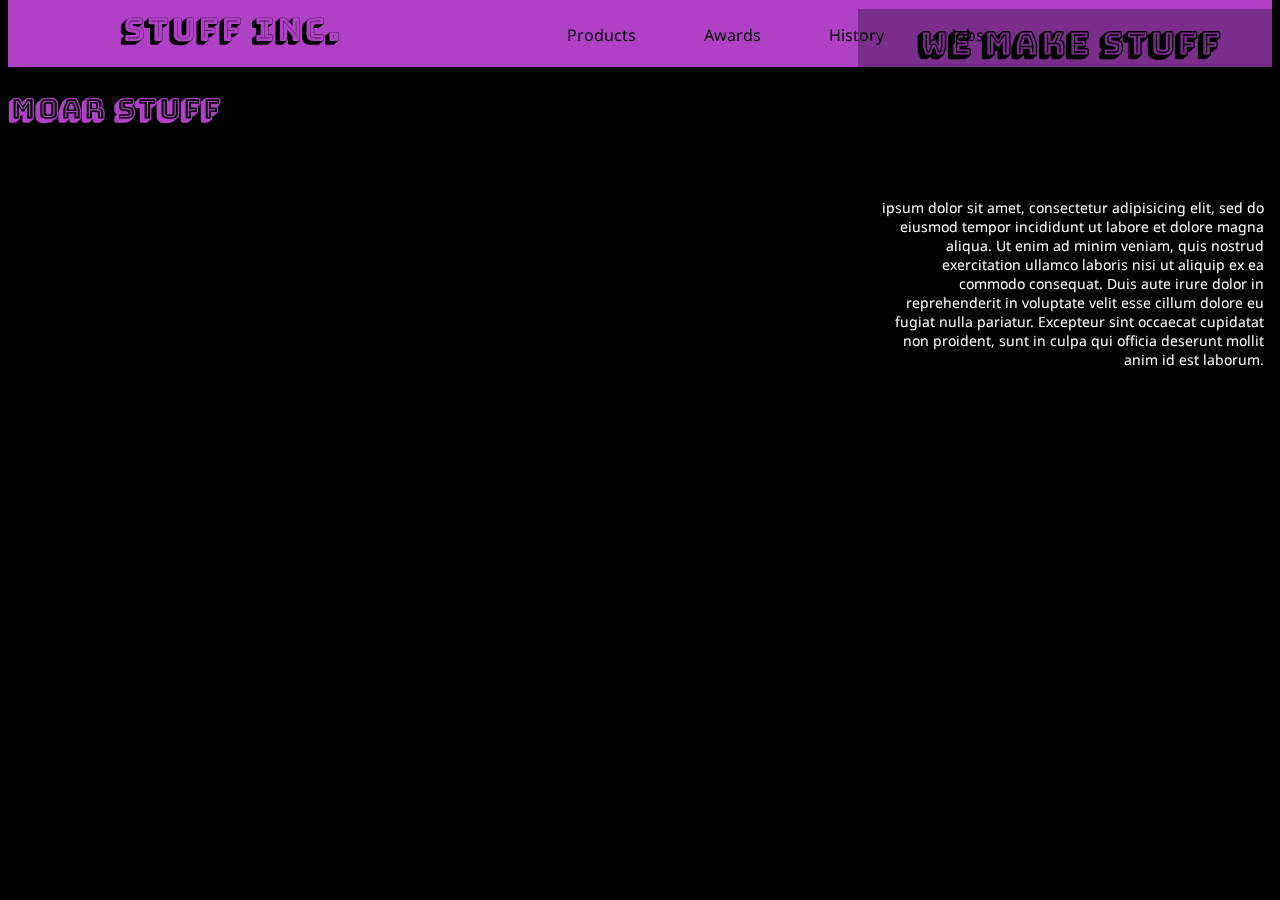
<file: index.html>
<!DOCTYPE html>
<html>
<head>
	<title>Nav Bar</title>
	<link rel="stylesheet" type="text/css" href="css/nav.css">
	<link rel="stylesheet" type="text/css" href="css/awards.css">
	<link href="https://fonts.googleapis.com/css?family=Bungee+Shade|Droid+Sans" rel="stylesheet">
</head>
<body>
	<nav>
		<ul>
			<li id="index"><a href="index.html">Stuff Inc.</a></li>
			<li><a href="products.html">Products</a></li>
			<li><a href="awards.html">Awards</a></li>
			<li><a href="history.html">History</a></li>
			<li><a href="jobs.html">Jobs</a></li>
		</ul>
	</nav>
<!-- VIDEO STUFF -->
<div class="video-background">
    <div class="video-foreground">
      <iframe width="560" height="315" src="https://www.youtube.com/embed/MBxr_sQH3aI?rel=0&autoplay=1&loop=1&playlist=MBxr_sQH3aI" frameborder="0" allowfullscreen></iframe>

    </div>
  </div>
<div id="vidtop-content">
<div class="vid-info">
<!-- VIDEO STUFF END -->
    <h1>We Make Stuff <br> You Buy Stuff</h1>
    <p> ipsum dolor sit amet, consectetur adipisicing elit, sed do eiusmod
tempor incididunt ut labore et dolore magna aliqua. Ut enim ad minim veniam,
quis nostrud exercitation ullamco laboris nisi ut aliquip ex ea commodo
consequat. Duis aute irure dolor in reprehenderit in voluptate velit esse
cillum dolore eu fugiat nulla pariatur. Excepteur sint occaecat cupidatat non
proident, sunt in culpa qui officia deserunt mollit anim id est laborum.
  </div>
</div>
<h2>
  MOAR STUFF
</h2>













</body>
</html>
</file>
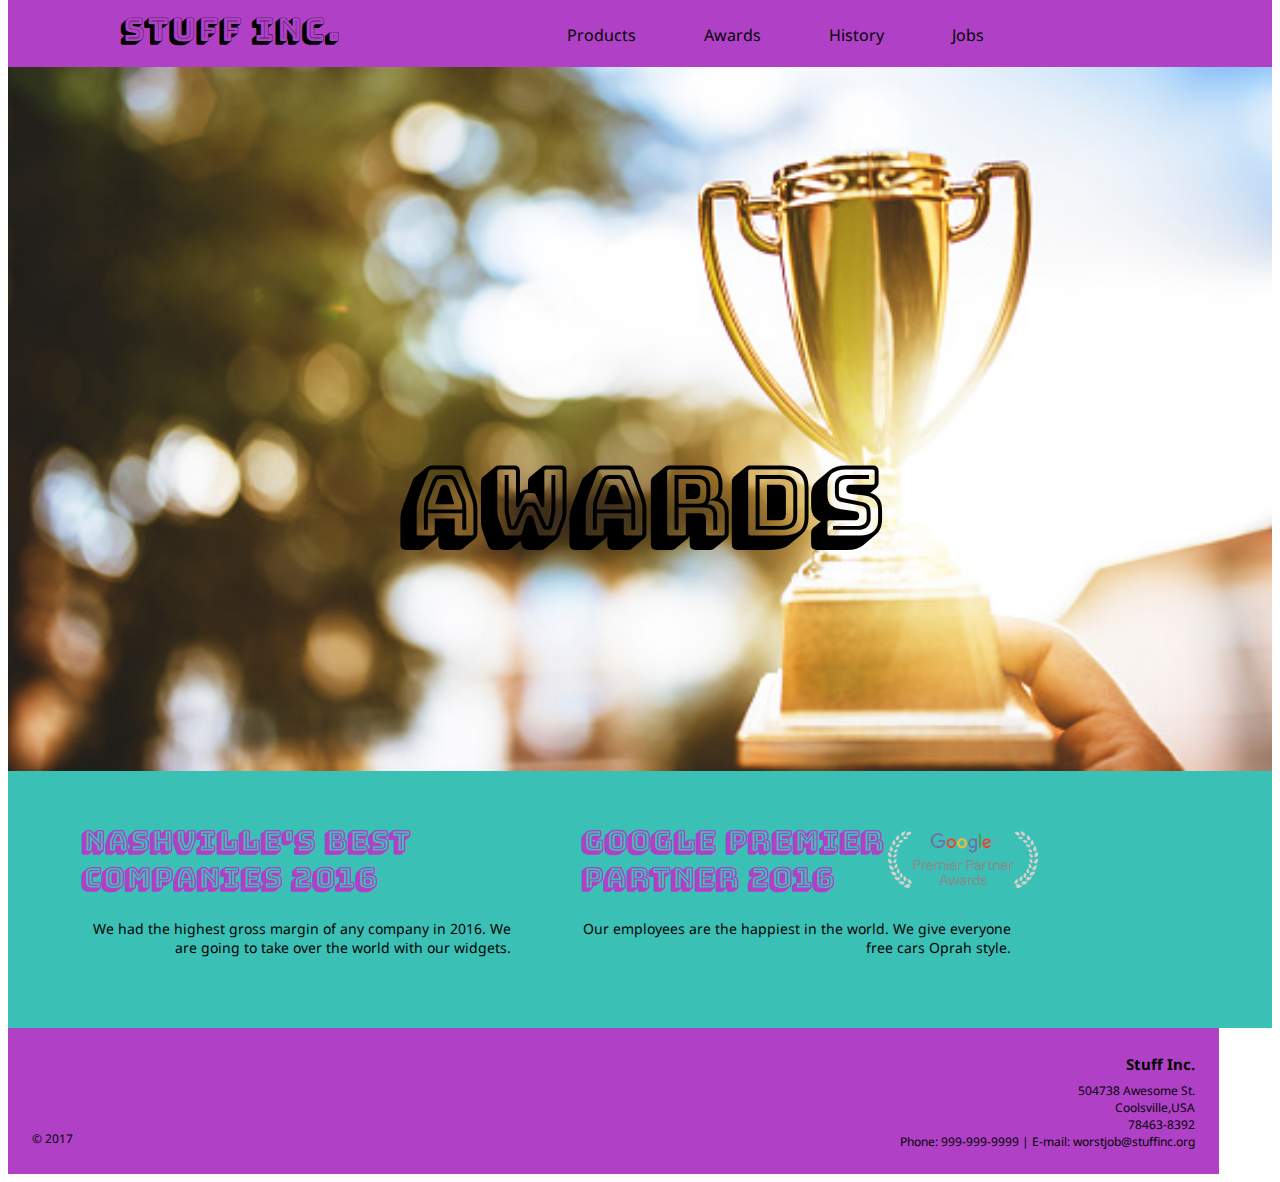
<file: awards.html>
<!DOCTYPE html>
<html>
<head>
	<title>Awards</title>
	<link rel="stylesheet" type="text/css" href="css/nav.css">
	<link rel="stylesheet" type="text/css" href="css/awards.css">
	<link href="https://fonts.googleapis.com/css?family=Bungee+Shade|Droid+Sans" rel="stylesheet">
</head>
<body>
	<nav>
		<ul>
			<li id="index"><a href="index.html">Stuff Inc.</a></li>
			<li><a href="products.html">Products</a></li>
			<li><a href="awards.html">Awards</a></li>
			<li><a href="history.html">History</a></li>
			<li><a href="jobs.html">Jobs</a></li>
		</ul>
	</nav>
	<section>
		<img src="images/trophy_banner.jpg" id="banner">
	</section>
	<section><h1>Awards</h1></section>
	<section class="details">
		<article class="col">
			<h2>Nashville's Best Companies 2016</h2>
			<p>
				We had the highest gross margin of any company in 2016.  We are going to take over the world with our widgets.  
			</p>
		</article>
		<article class="col">
			<img src="images/Google-Awards-Logo-medium.png" class="smImg">
			<h2>Google Premier Partner 2016</h2>
			<p>
				Our employees are the happiest in the world.  We give everyone free cars Oprah style.	
			</p>
		</article>
	</section>
	<footer>
			<div class="copy">
				<p class="copy">
					&#xA9; 2017
				</p>
			</div>
			<div id="foot-info">
				<h4>Stuff Inc.</h4>
				<aside>504738 Awesome St.</aside><aside>Coolsville,USA</aside><aside>78463-8392</aside>
				<aside>Phone: 999-999-9999 | E-mail: worstjob@stuffinc.org
				</aside>
			</div>
		</footer>
</body>
</html>
</file>
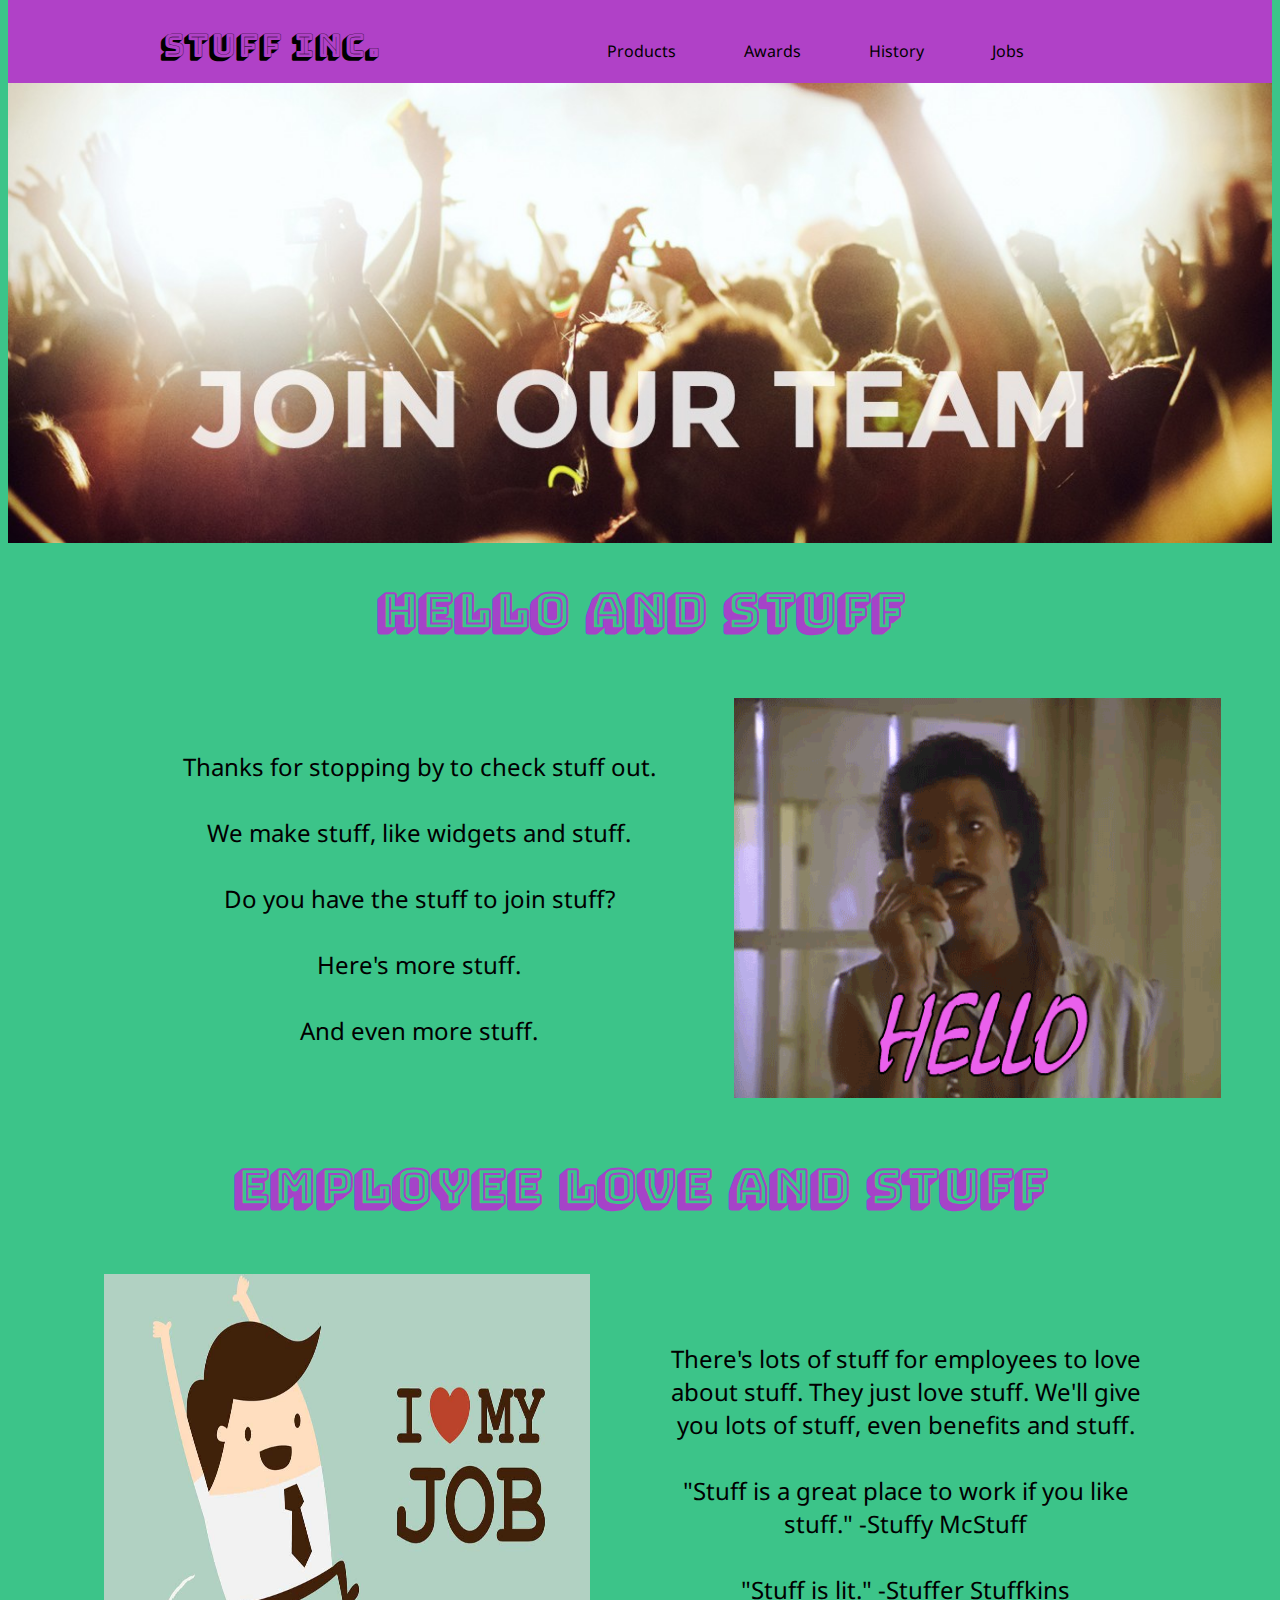
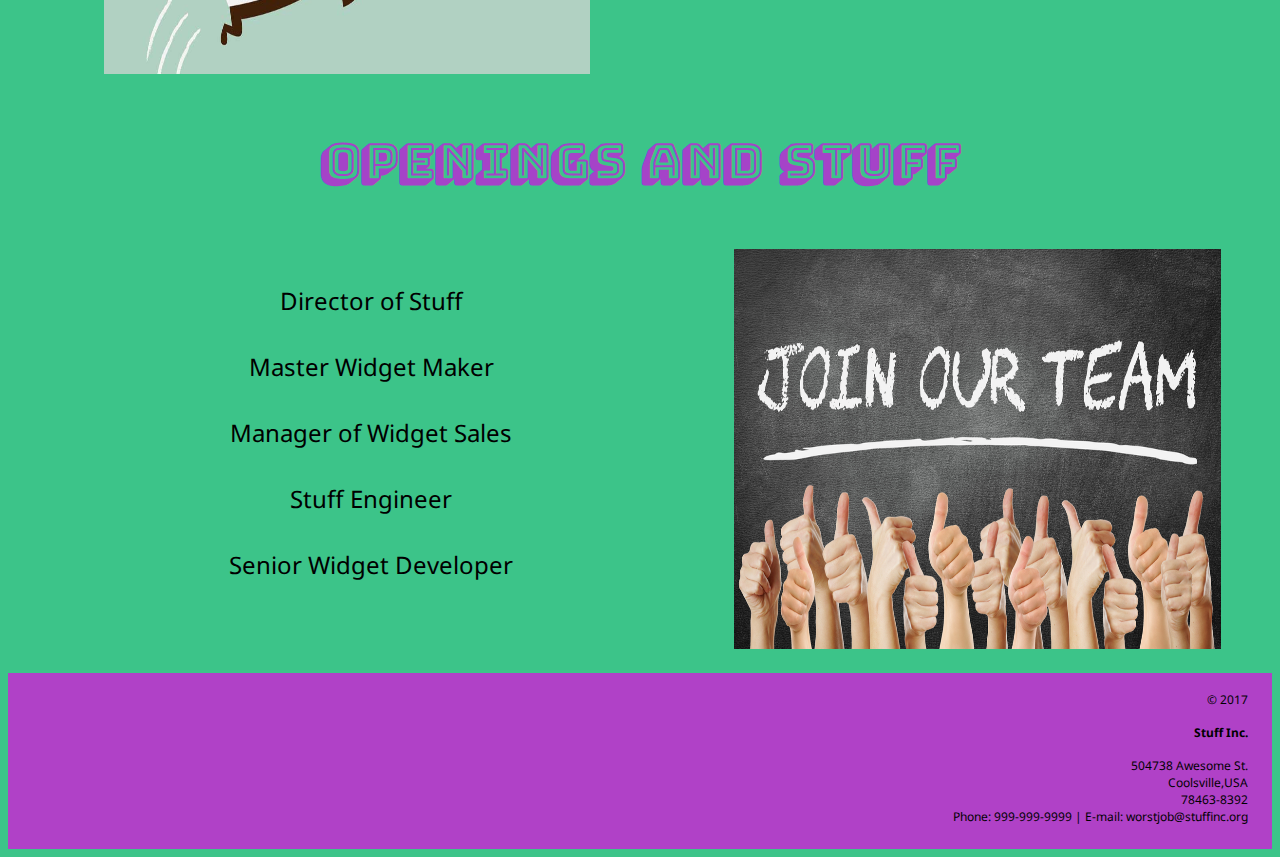
<file: jobs.html>
<!DOCTYPE html>
<html>
<head>
	<title>Job Stuff</title>
	<link href="https://fonts.googleapis.com/css?family=Bungee+Shade|Droid+Sans" rel="stylesheet">
	<link rel="stylesheet" type="text/css" href="css/jobs.css">
</head>

<body>
	<nav>
		<ul id="nav">
			<li id="index"><a href="index.html">Stuff Inc.</a></li>
			<li><a href="products.html">Products</a></li>
			<li><a href="awards.html">Awards</a></li>
			<li><a href="history.html">History</a></li>
			<li><a href="jobs.html">Jobs</a></li>
		</ul>
	</nav>


	<div>
		<img class ="topimg" src="images/joinbanner.jpg"></img>
	</div>
	
	<section>
		<h1>Hello and Stuff</h1>
   			<div class="container">
		  		<p class="hellotext">Thanks for stopping by to check stuff out.<br><br>We make stuff, like widgets and stuff.<br><br>Do you have the stuff to join stuff?<br><br>Here's more stuff.<br><br>And even more stuff.</p>
				<img class="helloimg" src="images/hello.gif">
			</div>
	</section>

	<section>
		<div><h1>Employee Love and Stuff</h1>
			<div class="container">
				<img class="loveimg" src="images/lovejob.jpg"></img>
				<p class="lovetext">There's lots of stuff for employees to love about stuff. They just love stuff. We'll give you lots of stuff, even benefits and stuff.<br><br>"Stuff is a great place to work if you like stuff." -Stuffy McStuff<br><br>"Stuff is lit." -Stuffer Stuffkins</p>
			</div>
	</section>

	<section>
		<div><h1>Openings and Stuff</h1></div>
			<div class="container">
				<ul class="openingstext">
					<li>Director of Stuff</li><br><br>
					<li>Master Widget Maker</li><br><br>
					<li>Manager of Widget Sales</li><br><br>
					<li>Stuff Engineer</li><br><br>
					<li>Senior Widget Developer</li><br><br>
				</ul>
				<img class="openingsimg" src="images/join.jpg">
				</img>
				<br>
				<br>
			</div>
		</section>
		<footer>
			<div class="copy">
				<p class="copy">
					&#xA9; 2017
				</p>
			</div>
			<div id="foot-info">
				<h4>Stuff Inc.</h4>
				<aside>504738 Awesome St.</aside><aside>Coolsville,USA</aside><aside>78463-8392</aside>
				<aside>Phone: 999-999-9999 | E-mail: worstjob@stuffinc.org
				</aside>
			</div>
		</footer>
	
</body>
</html>
</file>
<file: css/nav.css>
ul {
	list-style-type: none;
	background-color: #b041c7;
	padding: 1em;
	margin-top: -1em;
	margin-bottom: 0;
}

video {
    position: fixed;
    top: 50%;
    left: 50%;
    min-width: 100%;
    min-height: 100%;
    width: auto;
    height: auto;
    z-index: -100;
    transform: translateX(-50%) translateY(-50%);
 background: url('//demosthenes.info/assets/images/polina.jpg') no-repeat;
  background-size: cover;
  transition: 1s opacity;
}

li {
	display:inline-block;
	margin-right: 4em;
	font-family: 'Droid Sans', sans-serif;
}

h2{
  color: #e9fc4d;
}
a {
	text-decoration: none;
	color: #000;
}

a:hover {
	color: #fff;
}

#index {
	margin-right: 7em;
	margin-left: 3em;
	font-family: 'Bungee Shade', cursive;
	font-size: 2em;
}



/*********************************************************
VIDEO STUFF
*********************************************************/
* { box-sizing: border-box; }
.video-background {
  background: #000;
  position: fixed;
  top: 0; right: 0; bottom: 0; left: 0;
  z-index: -99;
}
.video-foreground,
.video-background iframe {
  position: absolute;
  top: 0;
  left: 0;
  width: 100%;
  height: 100%;
  pointer-events: none;
}
#vidtop-content {
  top: 0;
  color: #fff;
}
.vid-info { position: absolute; top: 9px; right: 0; width: 33%; background: rgba(0,0,0,0.3); color: #fff; padding: 1rem; font-family: Avenir, Helvetica, sans-serif; }
.vid-info h1 { font-size: 2rem; font-weight: 700; margin-top: 0; line-height: 1.2; }
.vid-info a { display: block; color: #fff; text-decoration: none; background: rgba(0,0,0,0.5); transition: .6s background; border-bottom: none; margin: 1rem auto; text-align: center; }
@media (min-aspect-ratio: 16/9) {
  .video-foreground { height: 300%; top: -100%; }
}
@media (max-aspect-ratio: 16/9) {
  .video-foreground { width: 300%; left: -100%; }
}
@media all and (max-width: 600px) {
.vid-info { width: 50%; padding: .5rem; }
.vid-info h1 { margin-bottom: .2rem; }
}
@media all and (max-width: 500px) {
.vid-info .acronym { display: none; }
}
</file>
<file: css/awards.css>
h1 {
	text-align: center;
	font-family: 'Bungee Shade', cursive;
	font-size: 6em;
	color: #000;
	margin-top: -3.5em;
	margin-bottom: 3em;
}
h2 {
	font-family: 'Bungee Shade', cursive;
	font-size: 28px;
	color: #B041C7;
}

h4 {
	font-family: 'Droid Sans', sans-serif;
	font-size: 15px;
	text-align: right;
	margin-bottom: .5em;
}

footer {
	font-family: 'Droid Sans', sans-serif;
	background-color: #b041c7;
	font-size: 12px;
	text-align: right;
	width: 95.8%;
	padding: 2em;
	padding-top: .5em;
	margin-top: 0;
}
p {
	font-family: 'Droid Sans', sans-serif;
	font-size: 14px;
	text-align: right;
}

.copy {
	float: left;
	margin-top: 4em;
	margin-left: 0;
	font-size: 12px;
}

#banner {
	width: 100%;
	text-align: center;
	margin-top: 0;
}

.details {
	display: block;
	background-color: #3BC0B6;
	margin-top: -7em;
	padding: 2em;
}

.col {
	display: inline-block;
	width: 40%;
	margin-left: 1em;
	padding: 25px;
}

.smImg {
	float: right;
	width: 35%;
	margin-top: 2em;
	margin-left: 0;
	margin-right: -1.7em;
}
</file>
<file: css/jobs.css>
/*font-family: 'Bungee Shade', cursive; /* this is for main headings */

/* nav styling*/
nav {
	list-style-type: none;
	background-color: #b041c7;
	padding: 1em;
	margin-top: -1em;
	margin-bottom: 0;
}

li {
	display:inline-block;
	margin-right: 4em;
	font-family: 'Droid Sans', sans-serif;
}

h2{
  color: #e9fc4d;
}

a {
	text-decoration: none;
	color: #000;
}

a:hover {
	color: #fff;
}

#index {
	margin-right: 7em;
	margin-left: 3em;
	font-family: 'Bungee Shade', cursive;
	font-size: 2em;
}



/*jobs page styling*/


body {
	background-color: #3CC489;
}

.topimg {
 	width: 100%;
    text-align: center;
    margin-top: -1em;
    padding-top: 0;
}

.container {
	display: flex;
	align-items: center;
	margin: 0em -3em 0em 3em;
	padding: 1em;
	font-size: 1.5em;
}

.hellotext {
	display: inline-block;
	font-family: 'Droid Sans', sans-serif;
	width: 40%;
	text-align: center;
	padding: 0 3em;
}

.helloimg {
	width: 40%;
	display: inline-block;
	height: 400px;
}

.lovetext {
	display: inline-block;
	text-align: center;
	font-family: 'Droid Sans', sans-serif;
	width: 40%;
	padding: 0 3em;
}

.loveimg {
	display: inline-block;
	width: 40%;
	height: 400px;
}

.openingstext {
	display: inline-block;
	font-family: 'Droid Sans', sans-serif;
	text-align: center;
	width: 40%;
	padding: 0 3em;
	list-style: none;
}

.openingsimg {
	display: inline-block;
	width: 40%;
	height: 400px;
}

h1 {
	text-align: center;
	font-family: 'Bungee Shade', cursive;
	color: #A543C8;
	font-size: 3em;
	}

#openings {
	list-style: none;
	font-family: 'Droid Sans', sans-serif;
	background-color: #3CC4A9;
}



/*footer styling*/

footer {
	font-family: 'Droid Sans', sans-serif;
	background-color: #b041c7;
	font-size: 12px;
	text-align: right;
	/*width: 95.8%;*/
	padding: 2em;
	padding-top: .5em;
	margin-top: 0;
}
</file>
